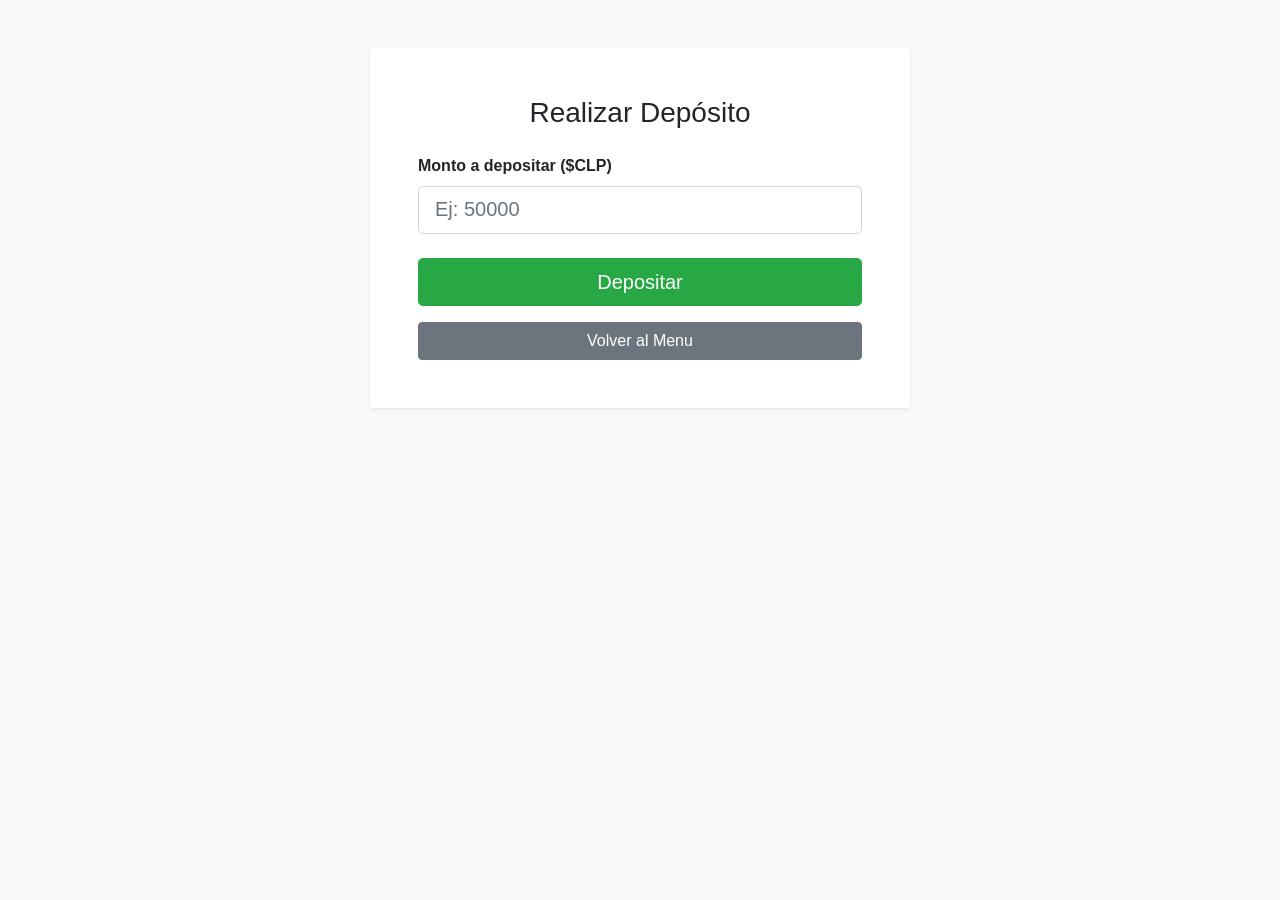
<file: deposit.html>
<!DOCTYPE html>
<html lang="es">

<head>
    <meta charset="UTF-8">
    <meta name="viewport" content="width=device-width, initial-scale=1.0">
    <title>Depositar Fondos</title>

    <link rel="stylesheet" href="https://cdn.jsdelivr.net/npm/bootstrap@4.6.2/dist/css/bootstrap.min.css" integrity="sha384-xOolHFLEh07PJGoPkLv1IbcEPTNtaed2xpHsD9ESMhqIYd0nLMwNLD69Npy4HI+N" crossorigin="anonymous">
    <link rel="stylesheet" href="css/styles.css">
</head>

<body class="bg-light">

    <div class="container mt-5">
        <div class="row justify-content-center">
            <div class="col-md-8 col-lg-6">
                <div class="card shadow-sm border-0">
                    <div class="card-body p-4 p-md-5">
                        
                        <h3 class="text-center mb-4">Realizar Depósito</h3>
                        
                        <form id="depositForm">
                            <div class="form-group">
                                <label for="monto" class="font-weight-bold">Monto a depositar ($CLP)</label>
                                <input type="number" class="form-control form-control-lg" id="monto" min="1" required placeholder="Ej: 50000">
                            </div>
                            <button type="submit" class="btn btn-success btn-block btn-lg mt-4">Depositar</button>
                        </form>
                        
                        <div id="mensajeDeposito" class="mt-3 text-center"></div>
                        <a href="menu.html" class="btn btn-secondary btn-block mt-3">Volver al Menu</a>

                    </div>
                </div>
            </div>
        </div>
    </div>

    <script src="https://code.jquery.com/jquery-3.7.1.min.js" integrity="sha256-/JqT3SQfawRcv/BIHPThkBvs0OEvtFFmqPF/lYI/Cxo=" crossorigin="anonymous"></script>
    <script src="https://cdn.jsdelivr.net/npm/popper.js@1.16.1/dist/umd/popper.min.js" integrity="sha384-9/reFTGAW83EW2RDu2S0VKaIzap3H66lZH81PoYlFhbGU+6BZp6G7niu735Sk7lN" crossorigin="anonymous"></script>
    <script src="https://cdn.jsdelivr.net/npm/bootstrap@4.6.2/dist/js/bootstrap.min.js" integrity="sha384-+sLIOodYLS7CIrQpBjl+C7nPvqq+FbNUBDunl/OZv93DB7Ln/533i8e/mZXLi/P+" crossorigin="anonymous"></script>

    <script src="js/deposit.js"></script>

</body>
</html>
</file>
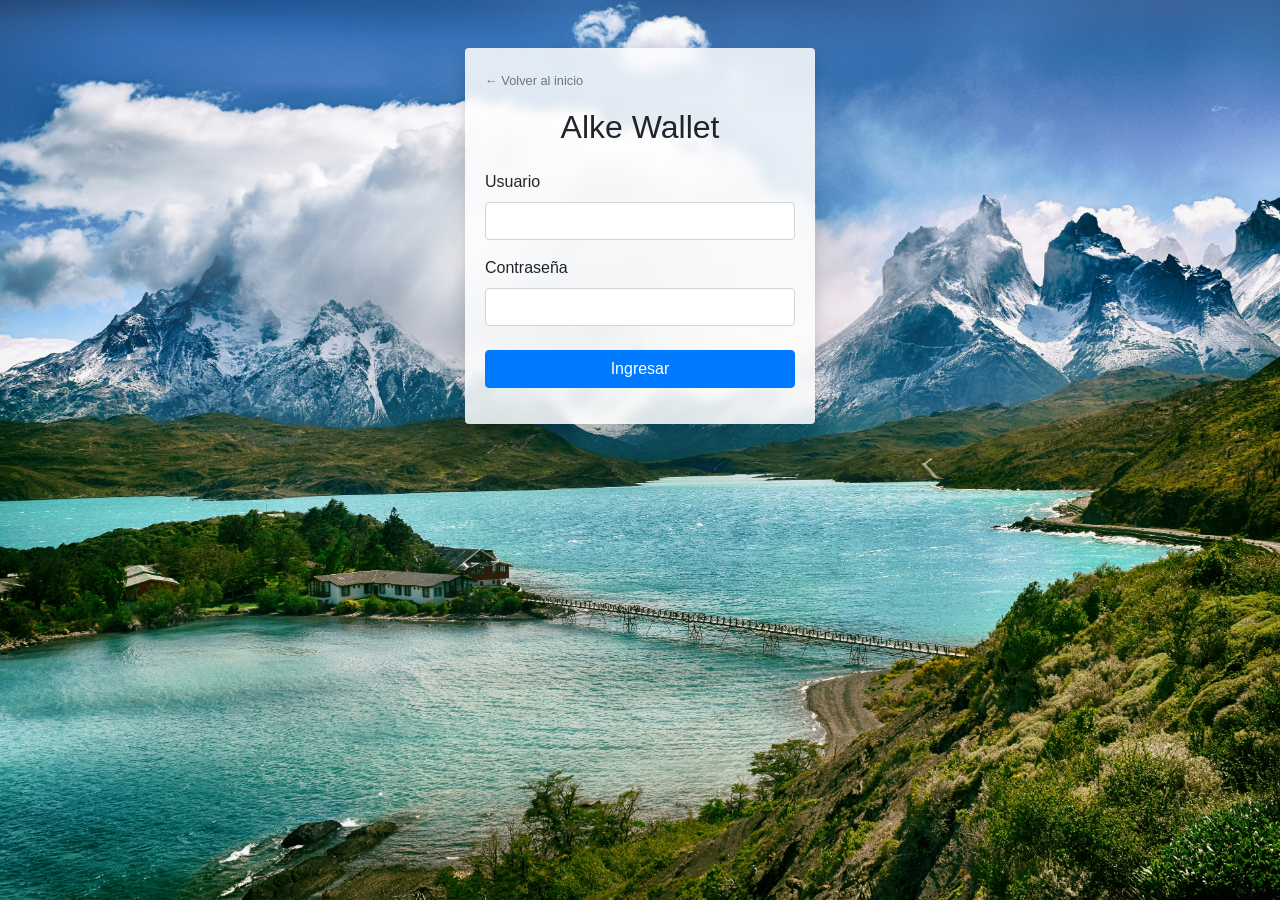
<file: login.html>
<!DOCTYPE html>
<html lang="es">

<head>
    <meta charset="UTF-8">
    <meta name="viewport" content="width=device-width, initial-scale=1.0">

    <title>Alke Wallet - Login</title>

    <link rel="stylesheet" href="https://cdn.jsdelivr.net/npm/bootstrap@4.6.2/dist/css/bootstrap.min.css" integrity="sha384-xOolHFLEh07PJGoPkLv1IbcEPTNtaed2xpHsD9ESMhqIYd0nLMwNLD69Npy4HI+N" crossorigin="anonymous">

    <link rel="stylesheet" href="css/styles.css">
</head>

<body class="login-bg">

<div class="container">

    <div class="row justify-content-center">

        <div class="col-md-4">

            <div class="card shadow mt-5 login-card-glass">

                <div class="card-body">

                    <a href="index.html" class="text-muted text-decoration-none mb-3 d-block">
                        <small>&#8592; Volver al inicio</small>
                    </a>
                    
                    <h2 class="text-center mb-4">
                        Alke Wallet
                    </h2>

                    <form id="loginForm">

                        <div class="form-group">
                            <label>Usuario</label>
                            <input
                                type="text"
                                id="usuario"
                                class="form-control"
                                required>
                        </div>

                        <div class="form-group">
                            <label>Contraseña</label>
                            <input
                                type="password"
                                id="password"
                                class="form-control"
                                required>
                        </div>

                        <button
                            type="submit"
                            class="btn btn-primary btn-block mt-4">
                            Ingresar
                        </button>

                    </form>

                    <div id="mensaje" class="mt-3 text-center"></div>

                </div>

            </div>

        </div>

    </div>

</div>

<script src="https://code.jquery.com/jquery-3.7.1.min.js" integrity="sha256-/JqT3SQfawRcv/BIHPThkBvs0OEvtFFmqPF/lYI/Cxo=" crossorigin="anonymous"></script>
<script src="https://cdn.jsdelivr.net/npm/popper.js@1.16.1/dist/umd/popper.min.js" integrity="sha384-9/reFTGAW83EW2RDu2S0VKaIzap3H66lZH81PoYlFhbGU+6BZp6G7niu735Sk7lN" crossorigin="anonymous"></script>
<script src="https://cdn.jsdelivr.net/npm/bootstrap@4.6.2/dist/js/bootstrap.min.js" integrity="sha384-+sLIOodYLS7CIrQpBjl+C7nPvqq+FbNUBDunl/OZv93DB7Ln/533i8e/mZXLi/P+" crossorigin="anonymous"></script>

<script src="js/login.js"></script>

</body>
</html>
</file>
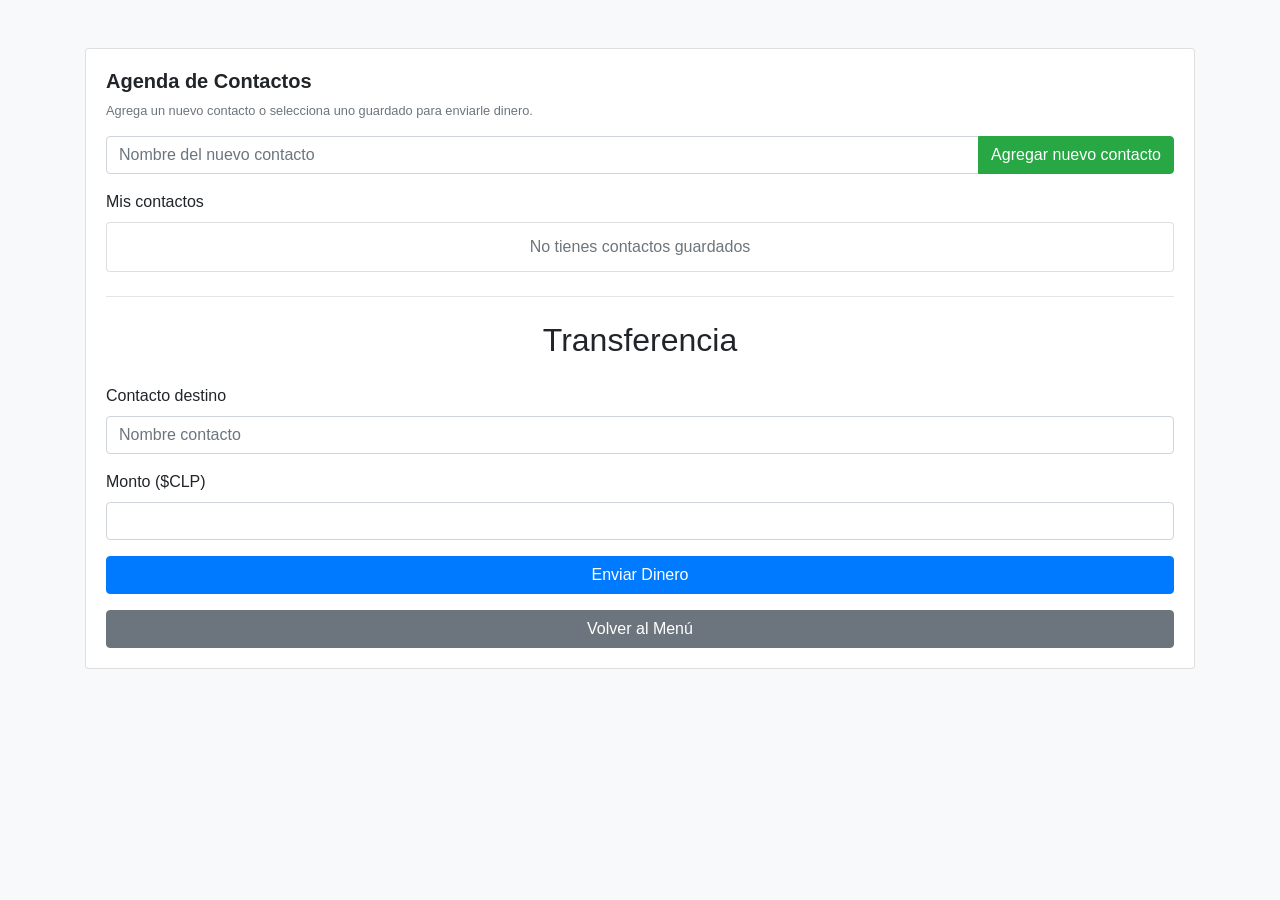
<file: sendmoney.html>
<!DOCTYPE html>
<html lang="es">

<head>
    <meta charset="UTF-8">
    <meta name="viewport" content="width=device-width, initial-scale=1.0">
    <title>Enviar Dinero</title>

    <link rel="stylesheet" href="https://cdn.jsdelivr.net/npm/bootstrap@4.6.2/dist/css/bootstrap.min.css" integrity="sha384-xOolHFLEh07PJGoPkLv1IbcEPTNtaed2xpHsD9ESMhqIYd0nLMwNLD69Npy4HI+N" crossorigin="anonymous">
    <link rel="stylesheet" href="css/styles.css">
</head>

<body>

<div class="container mt-5">

    <div class="card">

        <div class="card-body">

            <h5 class="font-weight-bold">Agenda de Contactos</h5>
            <p class="text-muted small">Agrega un nuevo contacto o selecciona uno guardado para enviarle dinero.</p>

            <div class="input-group mb-3">
                <input type="text" id="nuevoContacto" class="form-control" placeholder="Nombre del nuevo contacto">
                <div class="input-group-append">
                    <button id="btnAgregarContacto" class="btn btn-success" type="button">Agregar nuevo contacto</button>
                </div>
            </div>

            <label>Mis contactos</label>
            <div id="listaContactos" class="list-group mb-3"></div>

            <hr class="my-4">

            <h2 class="text-center mb-4">
                Transferencia
            </h2>

            <form id="sendForm">

                <div class="form-group autocomplete-container">
                    <label>
                        Contacto destino
                    </label>
                    <input type="text" id="contacto" class="form-control" placeholder="Nombre contacto" required autocomplete="off">
                    <div id="sugerencias" class="list-group autocomplete-suggestions"></div>
                </div>

                <div class="form-group">
                    <label>
                        Monto ($CLP)
                    </label>
                    <input type="number" id="montoEnviar" class="form-control" min="1" required>
                </div>

                <button type="submit" class="btn btn-primary btn-block">
                    Enviar Dinero
                </button>

            </form>

            <div id="resultado" class="mt-3 text-center">
            </div>

            <a href="menu.html" class="btn btn-secondary btn-block mt-3">
                Volver al Menú
            </a>

        </div>

    </div>

</div>

<script src="https://code.jquery.com/jquery-3.7.1.min.js" integrity="sha256-/JqT3SQfawRcv/BIHPThkBvs0OEvtFFmqPF/lYI/Cxo=" crossorigin="anonymous"></script>
<script src="https://cdn.jsdelivr.net/npm/popper.js@1.16.1/dist/umd/popper.min.js" integrity="sha384-9/reFTGAW83EW2RDu2S0VKaIzap3H66lZH81PoYlFhbGU+6BZp6G7niu735Sk7lN" crossorigin="anonymous"></script>
<script src="https://cdn.jsdelivr.net/npm/bootstrap@4.6.2/dist/js/bootstrap.min.js" integrity="sha384-+sLIOodYLS7CIrQpBjl+C7nPvqq+FbNUBDunl/OZv93DB7Ln/533i8e/mZXLi/P+" crossorigin="anonymous"></script>
<script src="js/sendmoney.js"></script>

</body>
</html>
</file>
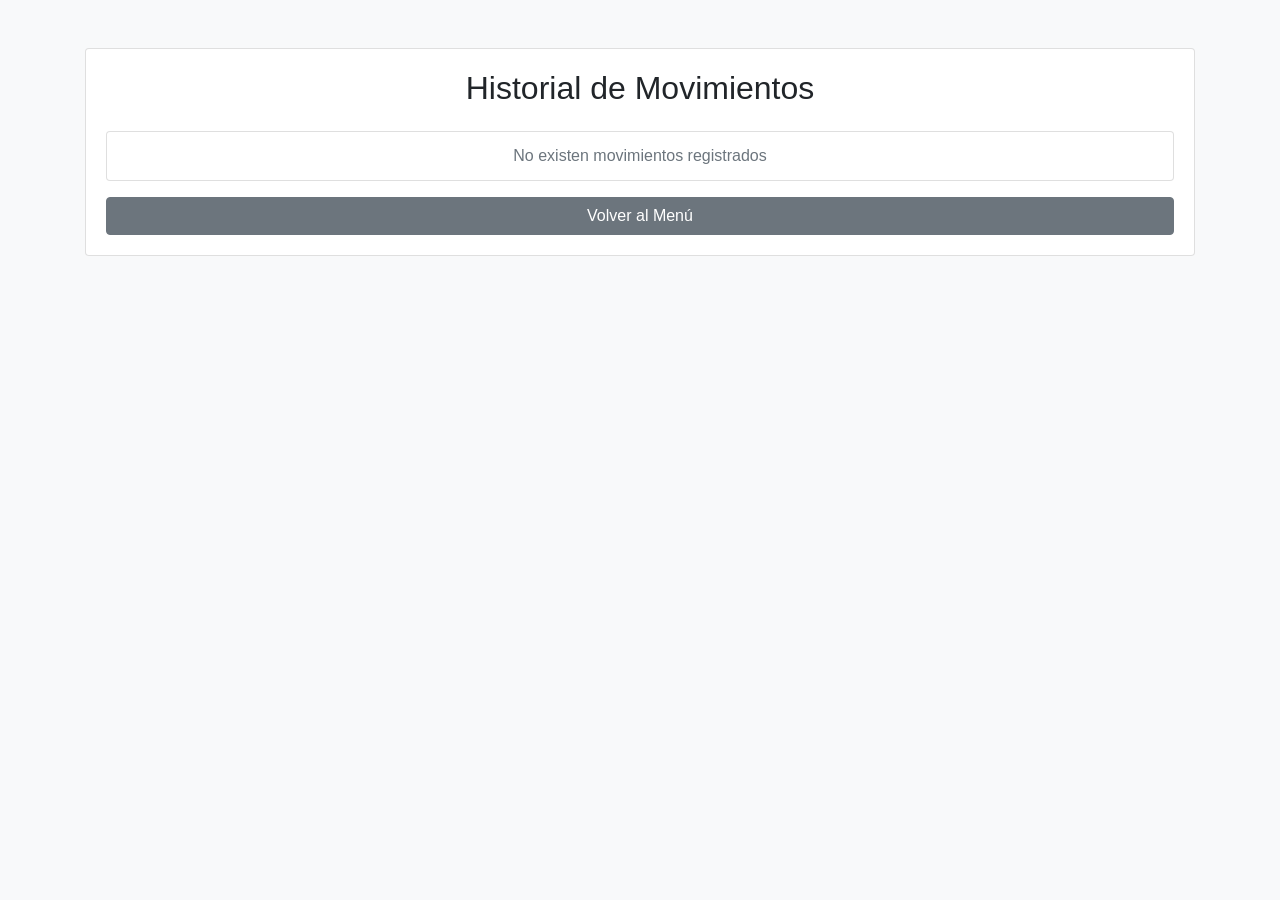
<file: transactions.html>
<!DOCTYPE html>
<html lang="es">

<head>
    <meta charset="UTF-8">
    <meta name="viewport" content="width=device-width, initial-scale=1.0">
    <title>Últimos Movimientos</title>

    <link rel="stylesheet" href="https://cdn.jsdelivr.net/npm/bootstrap@4.6.2/dist/css/bootstrap.min.css" integrity="sha384-xOolHFLEh07PJGoPkLv1IbcEPTNtaed2xpHsD9ESMhqIYd0nLMwNLD69Npy4HI+N" crossorigin="anonymous">
    <link rel="stylesheet" href="css/styles.css">
</head>

<body>

<div class="container mt-5">

    <div class="card">

        <div class="card-body">

            <h2 class="text-center mb-4">
                Historial de Movimientos
            </h2>

            <ul id="listaMovimientos" class="list-group">
            </ul>

            <a href="menu.html" class="btn btn-secondary btn-block mt-3">
                Volver al Menú
            </a>

        </div>

    </div>

</div>

<script src="https://code.jquery.com/jquery-3.7.1.min.js" integrity="sha256-/JqT3SQfawRcv/BIHPThkBvs0OEvtFFmqPF/lYI/Cxo=" crossorigin="anonymous"></script>
<script src="https://cdn.jsdelivr.net/npm/popper.js@1.16.1/dist/umd/popper.min.js" integrity="sha384-9/reFTGAW83EW2RDu2S0VKaIzap3H66lZH81PoYlFhbGU+6BZp6G7niu735Sk7lN" crossorigin="anonymous"></script>
<script src="https://cdn.jsdelivr.net/npm/bootstrap@4.6.2/dist/js/bootstrap.min.js" integrity="sha384-+sLIOodYLS7CIrQpBjl+C7nPvqq+FbNUBDunl/OZv93DB7Ln/533i8e/mZXLi/P+" crossorigin="anonymous"></script>
<script src="js/transactions.js"></script>

</body>
</html>
</file>
<file: css/styles.css>
/* index.html*/

body {
    background-color: #f8f9fa;
}

/* --- Ajustes Carrusel --- */
.carousel-item {
    height: 65vh;
    min-height: 400px;
    background-color: #001533;
}

.carousel-item img {
    height: 100%;
    width: 100%;
    object-fit: cover;
}

/* Capa oscura para ver textos del carrusel */
.carousel-overlay {
    position: absolute;
    top: 0;
    left: 0;
    right: 0;
    bottom: 0;
    background: rgba(0, 21, 51, 0.55);
}

.carousel-caption {
    bottom: 25%;
    z-index: 2;
}

/* --- Formateo de Tarjetas de Beneficios --- */
.card-img-container {
    height: 220px;
    overflow: hidden;
}

.card-img-container img {
    width: 100%;
    height: 100%;
    object-fit: cover;
    transition: transform 0.3s ease;
}

/* Pequeña animación hover */
.card:hover .card-img-container img {
    transform: scale(1.05);
}

/* --- Clases utilitarias para navbar, botones y footer --- */
.bg-primary-dark {
    background-color: #002255;
}

.btn-primary-custom {
    background-color: #0044aa;
    color: white;
    border: none;
}

.btn-primary-custom:hover {
    background-color: #003380;
    color: white;
}

.btn-success-custom {
    background-color: #00aa11;
    color: white;
}

.btn-success-custom:hover {
    background-color: #00880e;
    color: white;
}

.footer-dark {
    background-color: #111122;
}

.card-title-primary {
    color: #002255;
}

/* --- Contenedor de autocompletado --- */
.autocomplete-container {
    position: relative;
}

.autocomplete-suggestions {
    position: absolute;
    z-index: 1000;
    width: 100%;
    display: none;
}

/* login.html*/

.login-bg {
    background-image: url('../assets/foto_paisaje_chile_1.jpg');
    background-size: cover;
    background-position: center;
    background-repeat: no-repeat;
    min-height: 100vh;
}
        
.login-card-glass {
    background-color: rgba(255, 255, 255, 0.85) !important;
    backdrop-filter: blur(5px);
    border: none;
}
</file>
